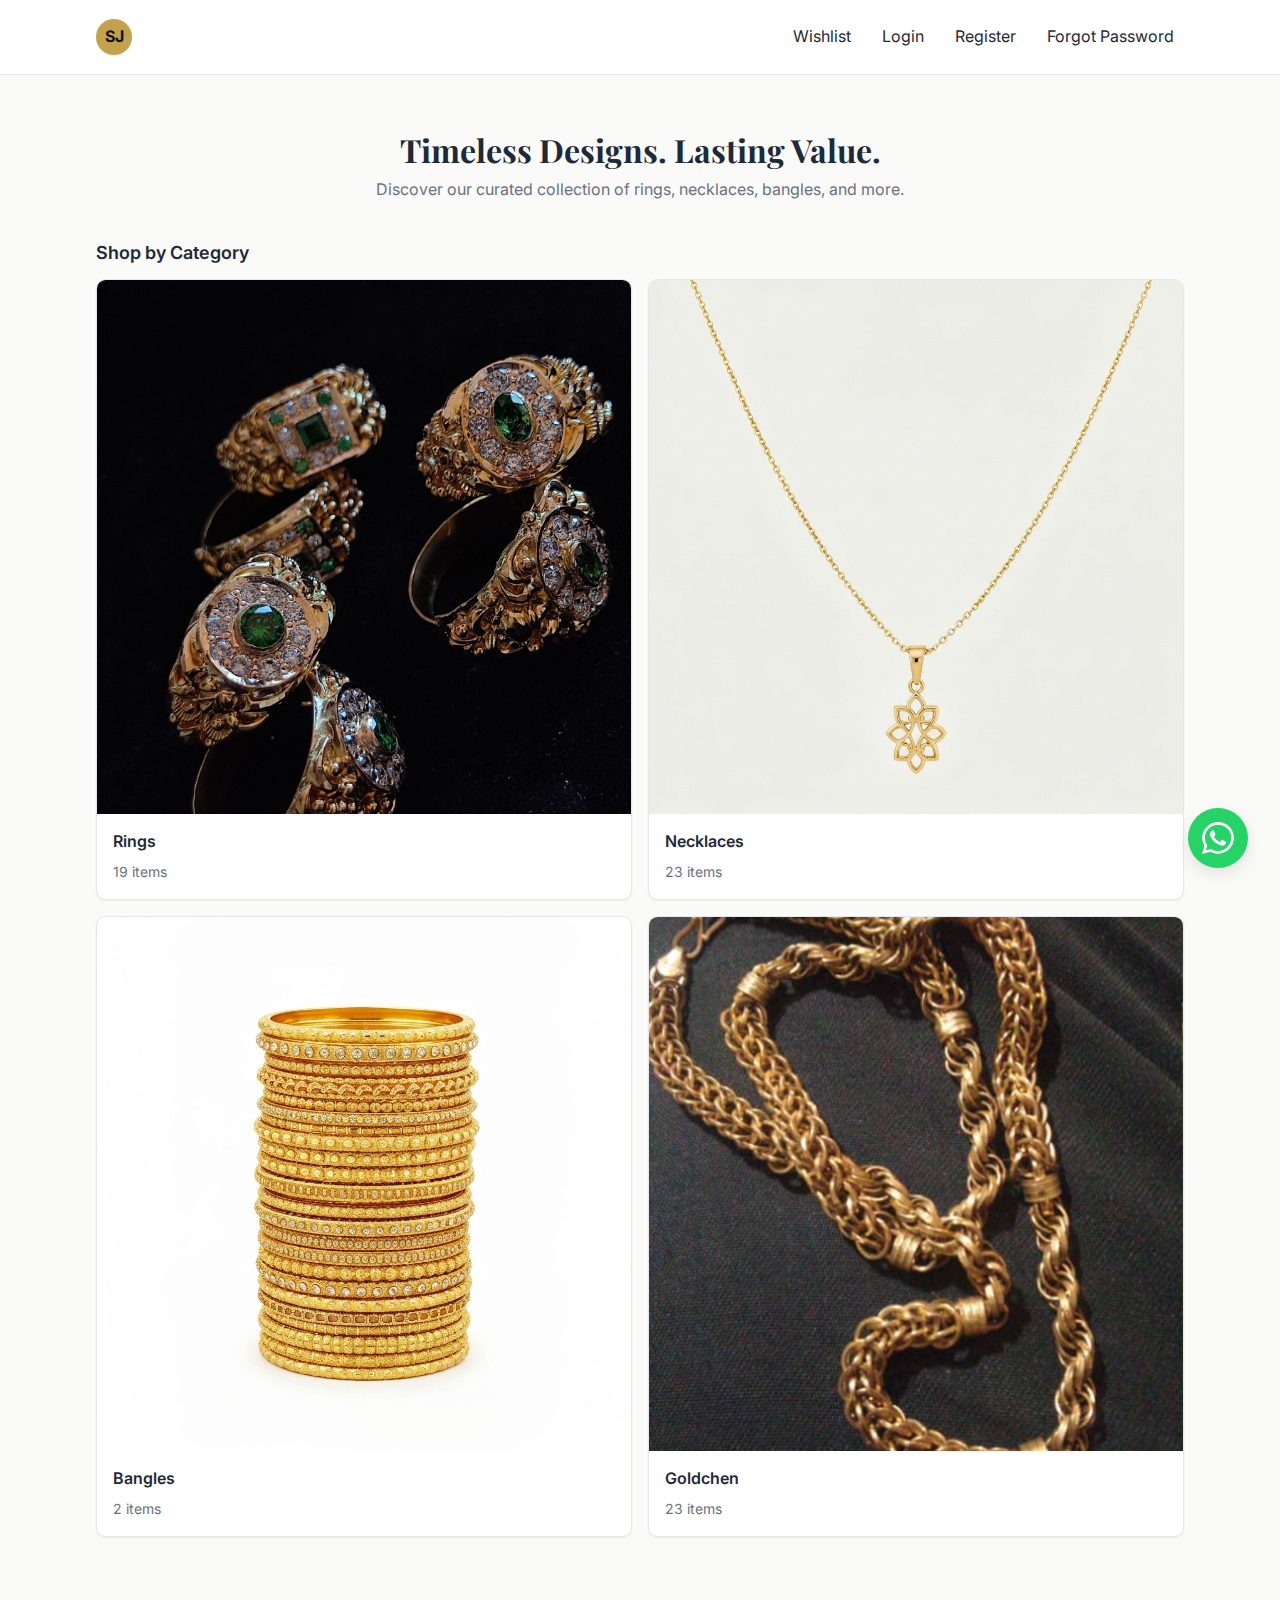
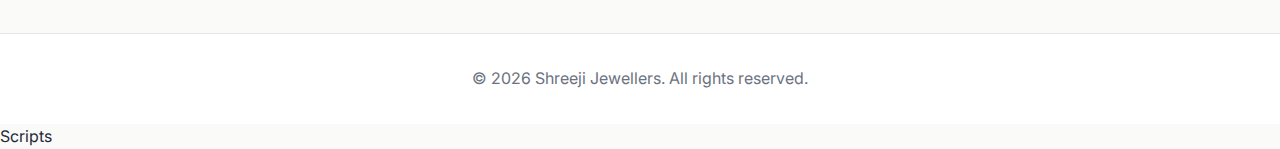
<file: index.html>
<!DOCTYPE html>
<html lang="en">
<head>
  <meta charset="UTF-8" />
  <meta name="viewport" content="width=device-width, initial-scale=1" />
  <title>Shreeji Jewellers — Categories</title>
  <meta name="description" content="Explore rings, necklaces, bangles and more at Shreeji Jewellers." />
  <link rel="preconnect" href="https://fonts.gstatic.com" crossorigin />
  <link href="https://fonts.googleapis.com/css2?family=Inter:wght@400;600&family=Playfair+Display:wght@600;700&display=swap" rel="stylesheet" /> 
  <link rel="stylesheet" href="assets/css/style.css" />
</head>
<body data-page="home">
  <header class="site-header">
    <div class="container header-inner">
      <a href="index.html" class="brand">
        <span class="brand-mark" aria-hidden="true">SJ</span>
        <span class="sr-only">Shreeji Jewellers</span>
      </a>
      <nav class="nav">
        <a class="nav-link wishlist-badge" href="wishlist.html">
    Wishlist
    <span class="wishlist-count" style="display: none;">0</span>
  </a>
        <a class="nav-link" href="login.html">Login</a>
        <a class="nav-link" href="register.html">Register</a>
        <a class="nav-link" href="forgot-password.html">Forgot Password</a>
      </nav>
    </div>
  </header>

  <main class="container">
    <section class="hero">
      <h1 class="hero-title">Timeless Designs. Lasting Value.</h1>
      <p class="hero-subtitle text-pretty">
        Discover our curated collection of rings, necklaces, bangles, and more.
      </p>
    </section>

    <section aria-labelledby="categories-title" class="section">
      <div class="section-head">
        <h2 id="categories-title" class="section-title">Shop by Category</h2>
      </div>
      <div class="grid grid-cards" data-categories></div>
      <div class="empty" data-categories-empty hidden>
        No categories found.
      </div>
    </section>
  </main>

  <footer class="site-footer">
    <div class="container footer-inner">
      <p>&copy; <span id="year"></span> Shreeji Jewellers. All rights reserved.</p>
    </div>
  </footer>

   Scripts 
  <script src="assets/js/script.js" defer></script>
</body>
</html>
</file>
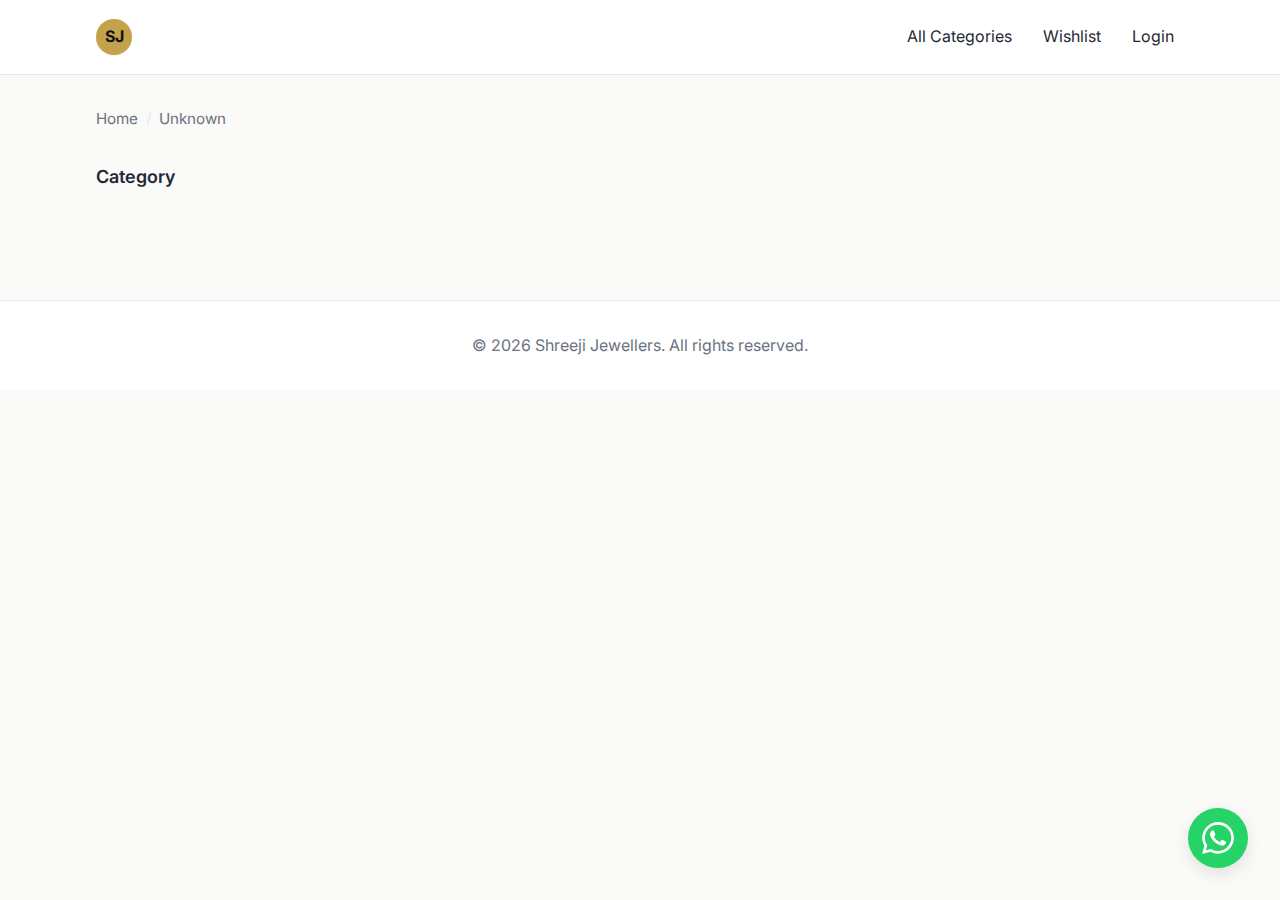
<file: category.html>
<!DOCTYPE html>
<html lang="en">
<head>
  <meta charset="UTF-8" />
  <meta name="viewport" content="width=device-width, initial-scale=1" />
  <title>Shreeji Jewellers — Category</title>
  <meta name="description" content="Browse items in the selected jewellery category." />
  <link rel="preconnect" href="https://fonts.gstatic.com" crossorigin />
  <link href="https://fonts.googleapis.com/css2?family=Inter:wght@400;600&family=Playfair+Display:wght@600;700&display=swap" rel="stylesheet" />
  <link rel="stylesheet" href="assets/css/style.css" />
</head>
<body data-page="category">
  <header class="site-header">
    <div class="container header-inner">
      <a href="index.html" class="brand">
        <span class="brand-mark" aria-hidden="true">SJ</span>
        <span class="sr-only">Shreeji Jewellers</span>
      </a>
      <nav class="nav">
        <a class="nav-link" href="index.html">All Categories</a>
        <a class="nav-link wishlist-badge" href="wishlist.html">
    Wishlist
    <span class="wishlist-count" style="display: none;">0</span>
</a>
        <a class="nav-link" href="login.html">Login</a>
      </nav>
    </div>
  </header>

  <main class="container">
    <section class="breadcrumbs">
      <a href="index.html" class="crumb">Home</a>
      <span aria-hidden="true" class="crumb-sep">/</span>
      <span class="crumb" data-category-name>Category</span>
    </section>

    <section aria-labelledby="items-title" class="section">
      <div class="section-head">
        <h1 id="items-title" class="section-title" data-category-title>Items</h1>
      </div>
      <div class="grid grid-gallery" data-items></div>
      <div class="empty" data-items-empty hidden>
        No items found for this category.
      </div>
    </section>
  </main>

  <footer class="site-footer">
    <div class="container footer-inner">
      <p>&copy; <span id="year"></span> Shreeji Jewellers. All rights reserved.</p>
    </div>
  </footer>

  <script src="assets/js/script.js" defer></script>
</body>
</html>
</file>
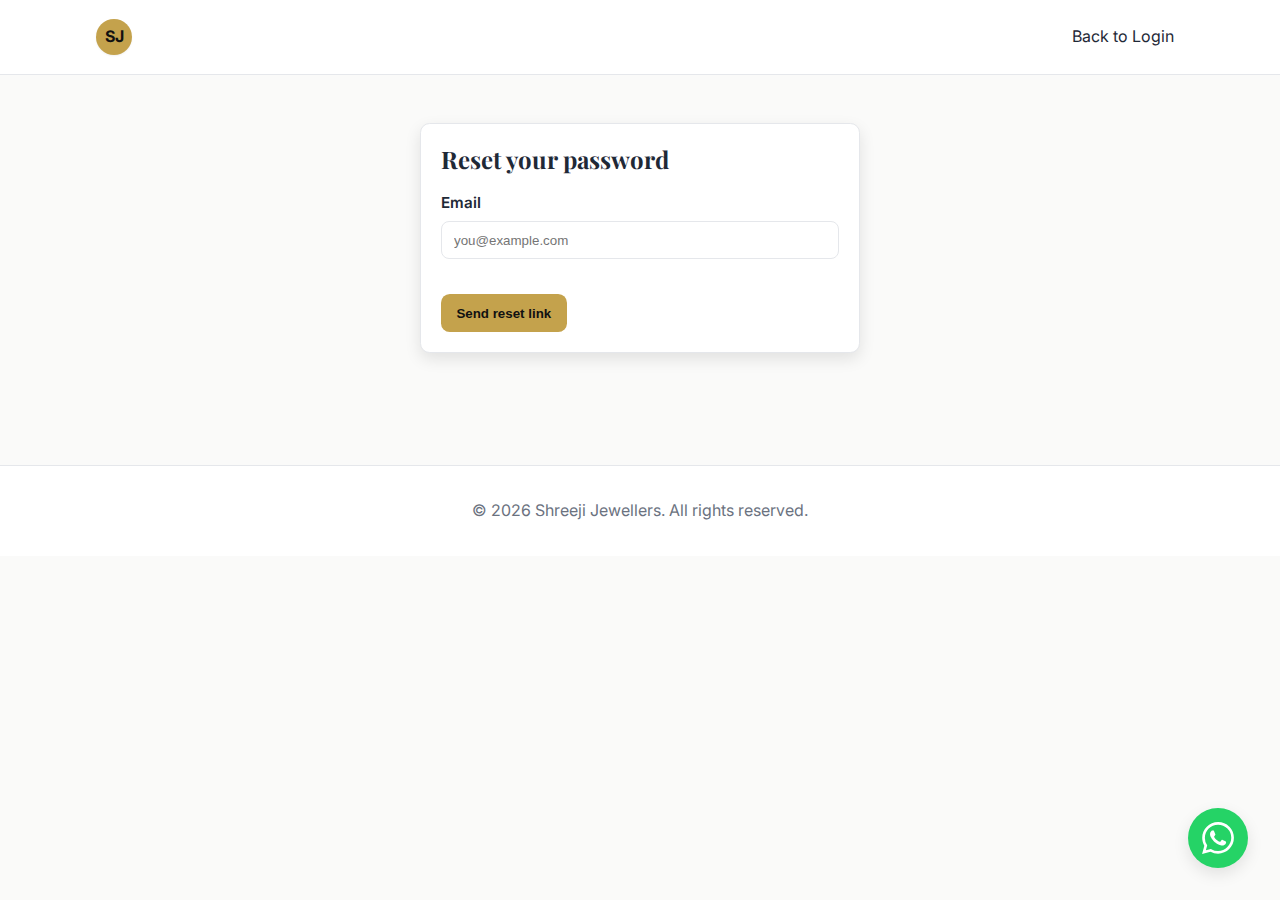
<file: forgot-password.html>
<!DOCTYPE html>
<html lang="en">
<head>
  <meta charset="UTF-8" />
  <meta name="viewport" content="width=device-width, initial-scale=1" />
  <title>Forgot Password — Shreeji Jewellers</title>
  <meta name="description" content="Reset your Shreeji Jewellers account password." />
  <link rel="preconnect" href="https://fonts.gstatic.com" crossorigin />
  <link href="https://fonts.googleapis.com/css2?family=Inter:wght@400;600&family=Playfair+Display:wght@600;700&display=swap" rel="stylesheet" />
  <link rel="stylesheet" href="assets/css/style.css" />
</head>
<body data-page="forgot">
  <header class="site-header">
    <div class="container header-inner">
      <a href="index.html" class="brand">
        <span class="brand-mark" aria-hidden="true">SJ</span>
        <span class="sr-only">Shreeji Jewellers</span>
      </a>
      <nav class="nav">
        <a class="nav-link" href="login.html">Back to Login</a>
      </nav>
    </div>
  </header>

  <main class="container">
    <section class="auth">
      <div class="auth-card" role="form" aria-labelledby="forgot-title">
        <h1 id="forgot-title" class="auth-title">Reset your password</h1>
        <form id="forgotForm" novalidate>
          <div class="field">
            <label for="forgot-email" class="label">Email</label>
            <input id="forgot-email" name="email" type="email" class="input" placeholder="you@example.com" required />
            <p class="error" data-error-for="forgot-email" aria-live="polite"></p>
          </div>
          <div class="actions">
            <button type="submit" class="btn btn-primary">Send reset link</button>
          </div>
        </form>
      </div>
    </section>
  </main>

  <footer class="site-footer">
    <div class="container footer-inner">
      <p>&copy; <span id="year"></span> Shreeji Jewellers. All rights reserved.</p>
    </div>
  </footer>

  <script src="assets/js/script.js" defer></script>
</body>
</html>
</file>
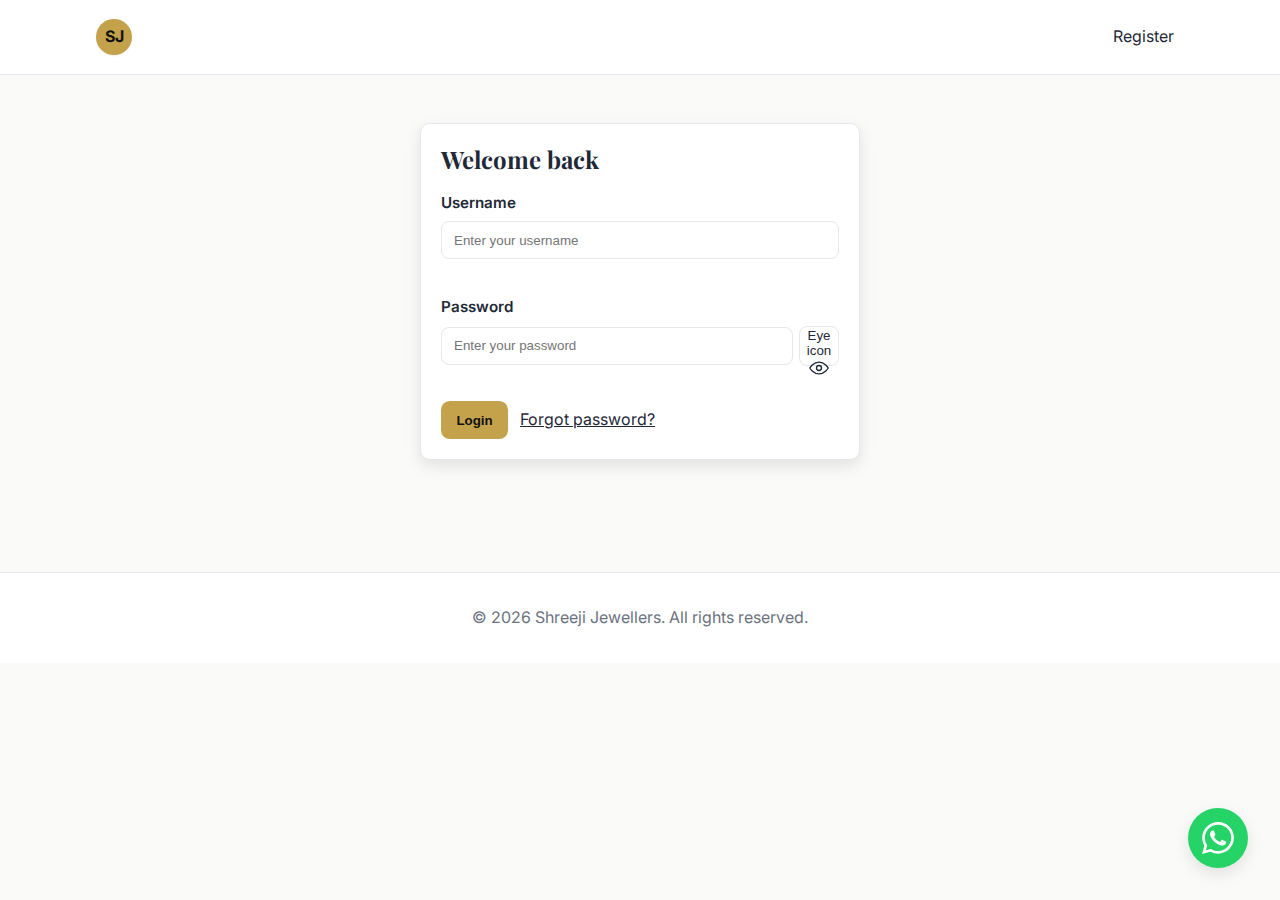
<file: login.html>
<!DOCTYPE html>
<html lang="en">
<head>
  <meta charset="UTF-8" />
  <meta name="viewport" content="width=device-width, initial-scale=1" />
  <title>Login — Shreeji Jewellers</title>
  <meta name="description" content="Login to your Shreeji Jewellers account." />
  <link rel="preconnect" href="https://fonts.gstatic.com" crossorigin />
  <link href="https://fonts.googleapis.com/css2?family=Inter:wght@400;600&family=Playfair+Display:wght@600;700&display=swap" rel="stylesheet" />
  <link rel="stylesheet" href="assets/css/style.css" />
</head>
<body data-page="login">
  <header class="site-header">
    <div class="container header-inner">
      <a href="index.html" class="brand">
        <span class="brand-mark" aria-hidden="true">SJ</span>
        <span class="sr-only">Shreeji Jewellers</span>
      </a>
      <nav class="nav">
        <a class="nav-link" href="register.html">Register</a>
      </nav>
    </div>
  </header>

  <main class="container">
    <section class="auth">
      <div class="auth-card" role="form" aria-labelledby="login-title">
        <h1 id="login-title" class="auth-title">Welcome back</h1>
        <form id="loginForm" novalidate>
          <div class="field">
            <label for="login-username" class="label">Username</label>
            <input id="login-username" name="username" type="text" class="input" placeholder="Enter your username" required />
            <p class="error" data-error-for="login-username" aria-live="polite"></p>
          </div>

          <div class="field">
            <label for="login-password" class="label">Password</label>
            <div class="input-group">
              <input id="login-password" name="password" type="password" class="input" placeholder="Enter your password" required minlength="6" />
              <button type="button" class="icon-btn password-toggle" aria-label="Show password" data-target="login-password">
                 Eye icon 
                <svg width="20" height="20" viewBox="0 0 24 24" fill="none" aria-hidden="true">
                  <path d="M1 12s4-7 11-7 11 7 11 7-4 7-11 7S1 12 1 12Z" stroke="currentColor" stroke-width="1.6" />
                  <circle cx="12" cy="12" r="3" stroke="currentColor" stroke-width="1.6" />
                </svg>
              </button>
            </div>
            <p class="error" data-error-for="login-password" aria-live="polite"></p>
          </div>

          <div class="actions">
            <button type="submit" class="btn btn-primary">Login</button>
            <a href="forgot-password.html" class="link">Forgot password?</a>
          </div>
        </form>
      </div>
    </section>
  </main>

  <footer class="site-footer">
    <div class="container footer-inner">
      <p>&copy; <span id="year"></span> Shreeji Jewellers. All rights reserved.</p>
    </div>
  </footer>

  <script src="assets/js/script.js" defer></script>
</body>
</html>
</file>
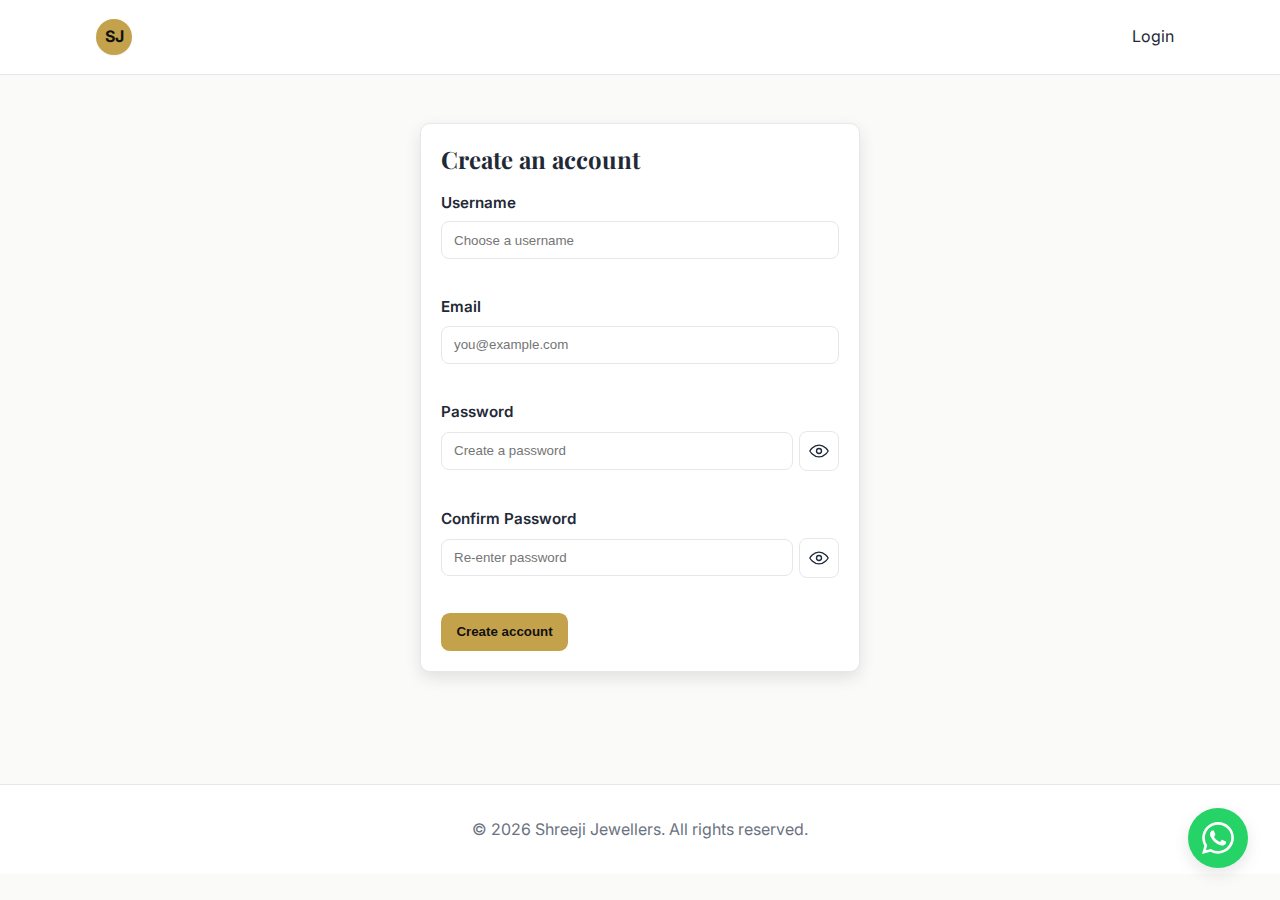
<file: register.html>
<!DOCTYPE html>
<html lang="en">
<head>
  <meta charset="UTF-8" />
  <meta name="viewport" content="width=device-width, initial-scale=1" />
  <title>Register — Shreeji Jewellers</title>
  <meta name="description" content="Create your account at Shreeji Jewellers." />
  <link rel="preconnect" href="https://fonts.gstatic.com" crossorigin />
  <link href="https://fonts.googleapis.com/css2?family=Inter:wght@400;600&family=Playfair+Display:wght@600;700&display=swap" rel="stylesheet" />
  <link rel="stylesheet" href="assets/css/style.css" />
</head>
<body data-page="register">
  <header class="site-header">
    <div class="container header-inner">
      <a href="index.html" class="brand">
        <span class="brand-mark" aria-hidden="true">SJ</span>
        <span class="sr-only">Shreeji Jewellers</span>
      </a>
      <nav class="nav">
        <a class="nav-link" href="login.html">Login</a>
      </nav>
    </div>
  </header>

  <main class="container">
    <section class="auth">
      <div class="auth-card" role="form" aria-labelledby="register-title">
        <h1 id="register-title" class="auth-title">Create an account</h1>
        <form id="registerForm" novalidate>
          <div class="field">
            <label for="reg-username" class="label">Username</label>
            <input id="reg-username" name="username" type="text" class="input" placeholder="Choose a username" required />
            <p class="error" data-error-for="reg-username" aria-live="polite"></p>
          </div>

          <div class="field">
            <label for="reg-email" class="label">Email</label>
            <input id="reg-email" name="email" type="email" class="input" placeholder="you@example.com" required />
            <p class="error" data-error-for="reg-email" aria-live="polite"></p>
          </div>

          <div class="field">
            <label for="reg-password" class="label">Password</label>
            <div class="input-group">
              <input id="reg-password" name="password" type="password" class="input" placeholder="Create a password" required minlength="6" />
              <button type="button" class="icon-btn password-toggle" aria-label="Show password" data-target="reg-password">
                <svg width="20" height="20" viewBox="0 0 24 24" fill="none" aria-hidden="true">
                  <path d="M1 12s4-7 11-7 11 7 11 7-4 7-11 7S1 12 1 12Z" stroke="currentColor" stroke-width="1.6" />
                  <circle cx="12" cy="12" r="3" stroke="currentColor" stroke-width="1.6" />
                </svg>
              </button>
            </div>
            <p class="error" data-error-for="reg-password" aria-live="polite"></p>
          </div>

          <div class="field">
            <label for="reg-confirm" class="label">Confirm Password</label>
            <div class="input-group">
              <input id="reg-confirm" name="confirm" type="password" class="input" placeholder="Re-enter password" required minlength="6" />
              <button type="button" class="icon-btn password-toggle" aria-label="Show password" data-target="reg-confirm">
                <svg width="20" height="20" viewBox="0 0 24 24" fill="none" aria-hidden="true">
                  <path d="M1 12s4-7 11-7 11 7 11 7-4 7-11 7S1 12 1 12Z" stroke="currentColor" stroke-width="1.6" />
                  <circle cx="12" cy="12" r="3" stroke="currentColor" stroke-width="1.6" />
                </svg>
              </button>
            </div>
            <p class="error" data-error-for="reg-confirm" aria-live="polite"></p>
          </div>

          <div class="actions">
            <button type="submit" class="btn btn-primary">Create account</button>
          </div>
        </form>
      </div>
    </section>
  </main>

  <footer class="site-footer">
    <div class="container footer-inner">
      <p>&copy; <span id="year"></span> Shreeji Jewellers. All rights reserved.</p>
    </div>
  </footer>

  <script src="assets/js/script.js" defer></script>
</body>
</html>
</file>
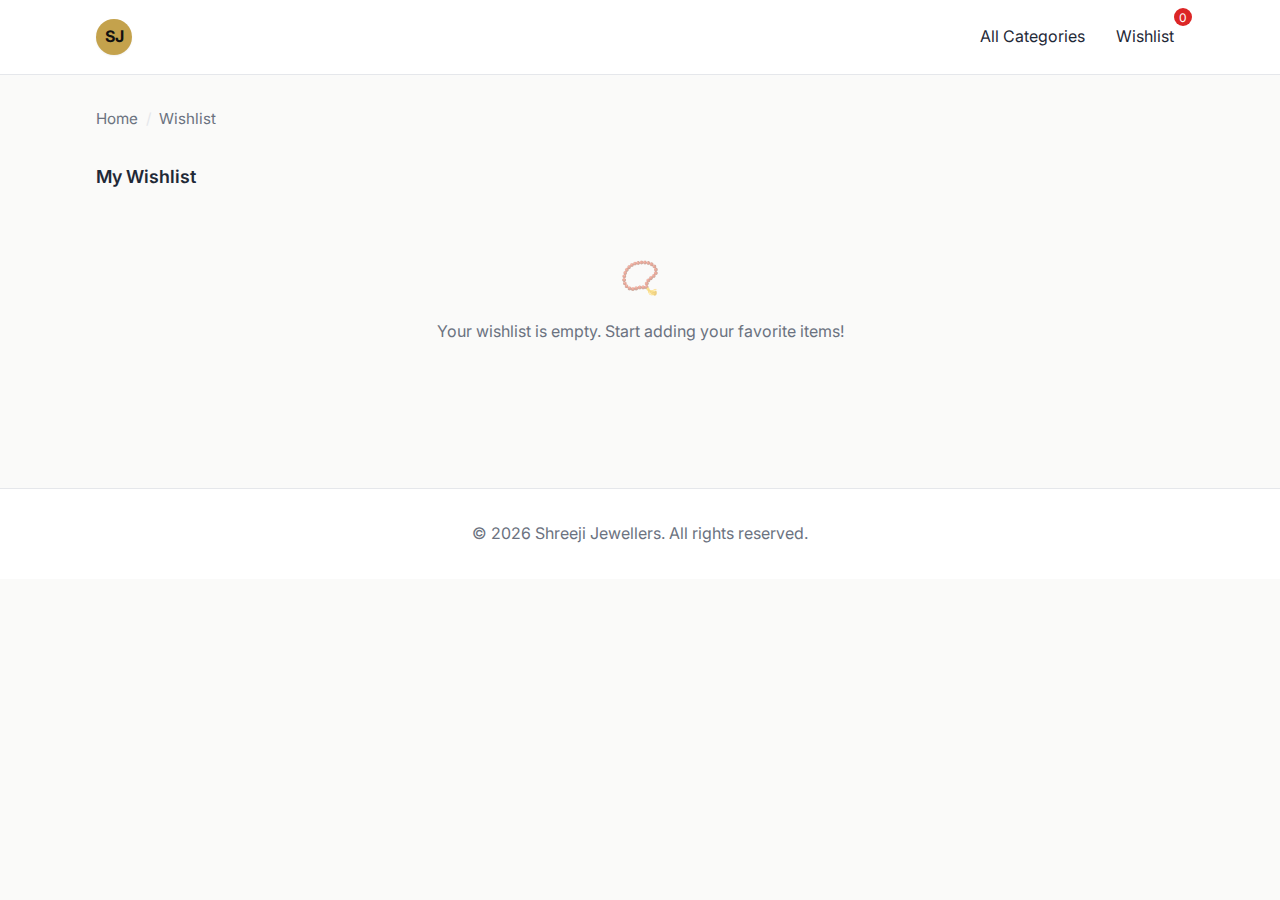
<file: wishlist.html>
<!DOCTYPE html>
<html lang="en">
<head>
  <meta charset="UTF-8" />
  <meta name="viewport" content="width=device-width, initial-scale=1" />
  <title>My Wishlist — Shreeji Jewellers</title>
  <meta name="description" content="Your saved jewellery items at Shreeji Jewellers." />
  <link rel="preconnect" href="https://fonts.gstatic.com" crossorigin />
  <link href="https://fonts.googleapis.com/css2?family=Inter:wght@400;600&family=Playfair+Display:wght@600;700&display=swap" rel="stylesheet" />
  <link rel="stylesheet" href="assets/css/style.css" />
</head>
<body data-page="wishlist">
  <header class="site-header">
    <div class="container header-inner">
      <a href="index.html" class="brand">
        <span class="brand-mark" aria-hidden="true">SJ</span>
        <span class="sr-only">Shreeji Jewellers</span>
      </a>
      <nav class="nav">
        <a class="nav-link" href="index.html">All Categories</a>
        <a class="nav-link wishlist-badge" href="wishlist.html">
          Wishlist
          <span class="wishlist-count">0</span>
        </a>
      </nav>
    </div>
  </header>

  <main class="container">
    <section class="breadcrumbs">
      <a href="index.html" class="crumb">Home</a>
      <span aria-hidden="true" class="crumb-sep">/</span>
      <span class="crumb">Wishlist</span>
    </section>

    <section aria-labelledby="wishlist-title" class="section">
      <div class="section-head">
        <h1 id="wishlist-title" class="section-title">My Wishlist</h1>
      </div>
      <div class="grid grid-gallery" data-wishlist-items></div>
      <div class="empty" data-wishlist-empty hidden>
        Your wishlist is empty. Start adding your favorite items!
      </div>
    </section>
  </main>

  <footer class="site-footer">
    <div class="container footer-inner">
      <p>&copy; <span id="year"></span> Shreeji Jewellers. All rights reserved.</p>
    </div>
  </footer>

  <script>
    // Wishlist page functionality
    document.addEventListener('DOMContentLoaded', function() {
      // Set year
      document.getElementById('year').textContent = new Date().getFullYear();
      
      // Load wishlist items
      const wishlist = JSON.parse(localStorage.getItem('shreeji_wishlist') || '[]');
      const grid = document.querySelector('[data-wishlist-items]');
      const empty = document.querySelector('[data-wishlist-empty]');
      
      if (wishlist.length === 0) {
        empty.hidden = false;
      } else {
        empty.hidden = true;
        wishlist.forEach((item, index) => {
          const fig = document.createElement('figure');
          fig.className = 'card';
          
          const media = document.createElement('div');
          media.className = 'card-media';
          
          const img = document.createElement('img');
          img.src = item.image;
          img.alt = item.alt;
          media.appendChild(img);
          
          const cap = document.createElement('figcaption');
          cap.className = 'card-body';
          
          const nameP = document.createElement('p');
          nameP.className = 'card-meta';
          nameP.textContent = item.alt;
          cap.appendChild(nameP);
          
          if (item.weight) {
            const weightP = document.createElement('p');
            weightP.className = 'item-weight';
            weightP.textContent = `Weight: ${item.weight}`;
            cap.appendChild(weightP);
          }
          
          // Remove button
          const removeBtn = document.createElement('button');
          removeBtn.className = 'action-btn wishlist active';
          removeBtn.innerHTML = 'Remove from Wishlist';
          removeBtn.addEventListener('click', function() {
            const updatedWishlist = wishlist.filter(w => w.image !== item.image);
            localStorage.setItem('shreeji_wishlist', JSON.stringify(updatedWishlist));
            fig.remove();
            
            if (updatedWishlist.length === 0) {
              empty.hidden = false;
            }
            
            // Update badge
            const badge = document.querySelector('.wishlist-count');
            if (badge) {
              badge.textContent = updatedWishlist.length;
              badge.style.display = updatedWishlist.length > 0 ? 'grid' : 'none';
            }
          });
          
          cap.appendChild(removeBtn);
          fig.appendChild(media);
          fig.appendChild(cap);
          grid.appendChild(fig);
        });
      }
    });
  </script>
</body>
</html>
</file>
<file: assets/css/style.css>
/* Pure CSS (no Bootstrap). Responsive, accessible, and minimal. */

/* =========== Design Tokens (3-5 colors max) =========== */
:root {
  --bg: #fafaf9;
  --text: #1f2937;
  --muted: #6b7280;
  --border: #e5e7eb;
  --primary: #c4a24c; /* gold */
  --radius: 0.6rem;
  --shadow-sm: 0 1px 2px rgba(0, 0, 0, 0.06);
  --shadow-md: 0 6px 16px rgba(0, 0, 0, 0.1);
}

/* Base */
* {
  box-sizing: border-box;
}
html,
body {
  height: 100%;
}
body {
  margin: 0;
  background: var(--bg);
  color: var(--text);
  font-family: "Inter", system-ui, -apple-system, Segoe UI, Roboto, Arial, sans-serif;
  line-height: 1.6;
}

img {
  max-width: 100%;
  display: block;
}



.sr-only {
  position: absolute;
  width: 1px;
  height: 1px;
  padding: 0;
  margin: -1px;
  overflow: hidden;
  clip: rect(0, 0, 0, 0);
  white-space: nowrap;
  border: 0;
}

.text-pretty {
  text-wrap: pretty;
}

/* Header */
.site-header {
  border-bottom: 1px solid var(--border);
  background: #fff;
}
.header-inner {
  display: flex;
  align-items: center;
  justify-content: space-between;
  padding: 0.75rem 0;
}
.brand {
  display: inline-flex;
  align-items: center;
  gap: 0.5rem;
  text-decoration: none;
  color: var(--text);
}
.brand-mark {
  display: inline-grid;
  place-items: center;
  width: 36px;
  height: 36px;
  border-radius: 50%;
  background: var(--primary);
  color: #111;
  font-weight: 700;
  box-shadow: var(--shadow-sm);
}
.nav {
  display: flex;
  align-items: center;
  gap: 0.75rem;
}
.nav-link {
  color: var(--text);
  text-decoration: none;
  padding: 0.5rem 0.6rem;
  border-radius: 0.4rem;
}
.nav-link:hover {
  background: var(--border);
}

/* Footer */
.site-footer {
  border-top: 1px solid var(--border);
  background: #fff;
  margin-top: 3rem;
}
.footer-inner {
  padding: 1rem 0;
  text-align: center;
  color: var(--muted);
}

/* Hero */
.hero {
  padding: 2.5rem 0 1.25rem;
  text-align: center;
}
.hero-title {
  font-family: "Playfair Display", Georgia, serif;
  font-weight: 700;
  font-size: 2rem;
  line-height: 1.2;
  margin: 0 0 0.5rem;
}
.hero-subtitle {
  color: var(--muted);
  margin: 0 auto;
  max-width: 56ch;
}

/* Sections */
.section {
  padding: 1rem 0 2rem;
}
.section-head {
  margin-bottom: 0.75rem;
}
.section-title {
  font-weight: 600;
  font-size: 1.125rem;
  margin: 0;
}

/* Grids */
.grid {
  display: grid;
  gap: 1rem;
}
.grid-cards {
  grid-template-columns: repeat(2, minmax(0, 1fr));
}
.grid-gallery {
  grid-template-columns: repeat(2, minmax(0, 1fr));
  cursor: pointer;
}
@media (min-width: 720px) {
  .grid-cards {
    grid-template-columns: repeat(3, minmax(1, 1fr));
  }
  .grid-gallery {
    grid-template-columns: repeat(4, minmax(1, 1fr));
  }
}

/* Cards */
.card {
  background: #fff;
  border: 1px solid var(--border);
  border-radius: var(--radius);
  overflow: hidden;
  box-shadow: var(--shadow-sm);
  transition: transform .2s;
}
.card:hover {
  transform: translateY(-2px);
}
.card-media {
  aspect-ratio: 4 / 3;
  background: #fff;
  display: block;
  overflow: hidden;
}
.card-media img {
  width: 100%;
  height: 100%;
  object-fit: cover;
}
.card-body {
  padding: 0.75rem;
  display: grid;
  gap: 0.35rem;
}
.card-title {
  font-weight: 600;
  margin: 0;
  font-size: 1rem;
}
.card-meta {
  color: var(--muted);
  font-size: 0.875rem;
}
.card-link {
  text-decoration: none;
  color: inherit;
}

/* Empty states */
.empty {
  text-align: center;
  color: var(--muted);
  padding: 1rem 0.5rem;
}

/* Breadcrumbs */
.breadcrumbs {
  display: flex;
  align-items: center;
  gap: 0.5rem;
  padding: 1rem 0;
  color: var(--muted);
  font-size: 0.95rem;
}
.crumb {
  color: var(--muted);
  text-decoration: none;
}
.crumb:hover {
  color: var(--text);
}
.crumb-sep {
  color: var(--border);
}

/* Auth */
.auth {
  display: grid;
  place-items: center;
  padding: 2rem 0 3rem;
}
.auth-card {
  background: #fff;
  width: 100%;
  max-width: 440px;
  border: 1px solid var(--border);
  border-radius: var(--radius);
  box-shadow: var(--shadow-md);
  padding: 1.25rem;
}
.auth-title {
  font-family: "Playfair Display", Georgia, serif;
  font-size: 1.5rem;
  margin: 0 0 1rem;
  line-height: 1.25;
}

/* Forms */
.field {
  margin-bottom: 0.9rem;
}
.label {
  display: inline-block;
  margin-bottom: 0.4rem;
  font-weight: 600;
  font-size: 0.95rem;
}
.input,
.input-group .input {
  width: 100%;
  padding: 0.65rem 0.75rem;
  border: 1px solid var(--border);
  border-radius: 0.5rem;
  background: #fff;
  color: var(--text);
  outline: none;
  transition: box-shadow .15s, border-color .15s;
}
.input:focus {
  border-color: var(--primary);
  box-shadow: 0 0 0 4px rgba(196, 162, 76, 0.15);
}
.input-group {
  display: grid;
  grid-template-columns: 1fr auto;
  align-items: center;
  gap: 0.35rem;
}
.icon-btn {
  border: 1px solid var(--border);
  background: #fff;
  color: var(--text);
  border-radius: 0.5rem;
  width: 40px;
  height: 40px;
  display: inline-grid;
  place-items: center;
  cursor: pointer;
}
.icon-btn:hover {
  background: #f7f7f7;
}
.error {
  color: #b00020;
  min-height: 1.2em;
  font-size: 0.875rem;
  margin: 0.25rem 0 0;
}

/* Buttons & Links */
.btn {
  display: inline-flex;
  align-items: center;
  justify-content: center;
  padding: 0.65rem 0.9rem;
  border-radius: 0.55rem;
  border: 1px solid transparent;
  cursor: pointer;
  text-decoration: none;
  font-weight: 600;
}
.btn-primary {
  background: var(--primary);
  color: #111;
}
.btn-primary:hover {
  filter: brightness(0.97);
}
.actions {
  display: flex;
  align-items: center;
  gap: 0.75rem;
  margin-top: 0.5rem;
}
.link {
  color: var(--text);
  text-decoration: underline;
}

.item-weight {
  font-size: 0.9rem;
  color: #777;
  margin-top: 4px;
}

/* Focus styles for a11y */
a:focus,
button:focus,
input:focus {
  outline: none;
}
a:focus-visible,
button:focus-visible,
input:focus-visible {
  box-shadow: 0 0 0 4px rgba(196, 162, 76, 0.25);
  border-radius: 6px;
}

/* Add to style.css after existing styles */

/* Search & Filter Bar */
.search-filter-bar {
  background: #fff;
  border: 1px solid var(--border);
  border-radius: var(--radius);
  padding: 1rem;
  margin-bottom: 1.5rem;
  box-shadow: var(--shadow-sm);
}

.search-box {
  display: grid;
  grid-template-columns: 1fr auto;
  gap: 0.5rem;
  margin-bottom: 1rem;
}

.search-input {
  padding: 0.65rem 0.75rem;
  border: 1px solid var(--border);
  border-radius: 0.5rem;
  font-size: 0.95rem;
}

.filter-controls {
  display: grid;
  grid-template-columns: 1fr 1fr auto;
  gap: 0.75rem;
  align-items: end;
}

.filter-group {
  display: flex;
  flex-direction: column;
  gap: 0.25rem;
}

.filter-label {
  font-size: 0.875rem;
  font-weight: 600;
  color: var(--text);
}

.filter-select,
.filter-input {
  padding: 0.5rem 0.75rem;
  border: 1px solid var(--border);
  border-radius: 0.5rem;
  background: #fff;
  font-size: 0.9rem;
}

/* Item Actions */
.item-actions {
  display: flex;
  gap: 9.5rem;
  margin-top: 0.75rem;
  padding-top: 0.75rem;
  border-top: 1px solid var(--border);
}

.action-btn {
  display: inline-flex;
  align-items: center;
  justify-content: center;
  padding: 0.4rem 0.6rem;
  border: 1px solid var(--border);
  border-radius: 0.4rem;
  background: #fff;
  color: var(--text);
  text-decoration: none;
  font-size: 0.875rem;
  cursor: pointer;
  transition: all 0.2s;
  gap: 0.25rem;
}

.action-btn:hover {
  background: #f8f8f8;
  transform: translateY(-1px);
}

.action-btn.whatsapp {
  background: #25D366;
  color: white;
  border-color: #25D366;
}

.action-btn.wishlist {
  background: #fff;
  color: #dc2626;
  border-color: #dc2626;
}

.action-btn.wishlist.active {
  background: #dc2626;
  color: white;
}

.action-btn svg {
  width: 45px;
  height: 35px;
}

/* Sort Controls */
.sort-controls {
  display: flex;
  align-items: center;
  gap: 0.5rem;
  margin-bottom: 1rem;
}

.sort-label {
  font-size: 0.9rem;
  color: var(--muted);
  font-weight: 600;
}

/* Wishlist Badge */
.wishlist-badge {
  position: relative;
}

.wishlist-count {
  position: absolute;
  top: -8px;
  right: -8px;
  background: #dc2626;
  color: white;
  border-radius: 50%;
  width: 18px;
  height: 18px;
  font-size: 0.75rem;
  display: grid;
  place-items: center;
}

/* WhatsApp Float Button */
.whatsapp-float {
  position: fixed;
  bottom: 2rem;
  right: 2rem;
  background: #25D366;
  color: white;
  width: 60px;
  height: 60px;
  border-radius: 50%;
  display: grid;
  place-items: center;
  box-shadow: var(--shadow-md);
  z-index: 1000;
  text-decoration: none;
  transition: transform 0.3s;
}

.whatsapp-float:hover {
  transform: scale(1.1);
}

.whatsapp-float svg {
  width: 32px;
  height: 32px;
}

/* Responsive */
@media (max-width: 768px) {
  .filter-controls {
    grid-template-columns: 1fr;
  }
  
  .search-box {
    grid-template-columns: 1fr;
  }
  
  .whatsapp-float {
    bottom: 1rem;
    right: 1rem;
    width: 50px;
    height: 50px;
  }
  
  .whatsapp-float svg {
    width: 24px;
    height: 24px;
  }
}

/* =========== Enhanced Responsive Grid =========== */

/* Base grid for all screen sizes */
.grid-gallery {
  grid-template-columns: repeat(1, minmax(0, 1fr));
  gap: 1rem;
}

/* Small devices (landscape phones, 480px and up) */
@media (min-width: 480px) {
  .grid-gallery {
    grid-template-columns: repeat(2, minmax(0, 1fr));
  }
}

/* Medium devices (tablets, 768px and up) */
@media (min-width: 768px) {
  .grid-gallery {
    grid-template-columns: repeat(3, minmax(0, 1fr));
  }
}

/* Large devices (desktops, 1024px and up) */
@media (min-width: 1024px) {
  .grid-gallery {
    grid-template-columns: repeat(4, minmax(0, 1fr));
  }
}

/* Extra large devices (large desktops, 1200px and up) */
@media (min-width: 1200px) {
  .grid-gallery {
    grid-template-columns: repeat(3, minmax(0, 1fr));
    gap: 1.5rem;
  }
}

/* =========== Enhanced Card Responsiveness =========== */
.card {
  background: #fff;
  border: 1px solid var(--border);
  border-radius: var(--radius);
  overflow: hidden;
  box-shadow: var(--shadow-sm);
  transition: transform 0.2s ease, box-shadow 0.2s ease;
  height: 100%;
  display: flex;
  flex-direction: column;
}

.card:hover {
  transform: translateY(-4px);
  box-shadow: var(--shadow-md);
}

.card-media {
  aspect-ratio: 1 / 1;
  background: #f8f8f8;
  display: block;
  overflow: hidden;
  position: relative;
}

.card-media img {
  width: 100%;
  height: 100%;
  object-fit: cover;
  transition: transform 0.3s ease;
}

.card:hover .card-media img {
  transform: scale(1.05);
}

.card-body {
  padding: 1rem;
  display: flex;
  flex-direction: column;
  flex-grow: 1;
  gap: 0.5rem;
}

.card-title {
  font-weight: 600;
  margin: 0;
  font-size: 1rem;
  line-height: 1.4;
}

.card-meta {
  color: var(--muted);
  font-size: 0.875rem;
  margin: 0;
}

/* =========== Enhanced Item Actions Responsiveness =========== */
.item-actions {
  display: flex;
  gap: 0.5rem;
  margin-top: auto;
  padding-top: 0.75rem;
  border-top: 1px solid var(--border);
  flex-wrap: wrap;
  flex-direction: column;
}

.action-btn {
  display: inline-flex;
  align-items: center;
  justify-content: center;
  padding: 0.5rem 0.75rem;
  border: 1px solid var(--border);
  border-radius: 0.4rem;
  background: #fff;
  color: var(--text);
  text-decoration: none;
  font-size: 0.8rem;
  cursor: pointer;
  transition: all 0.2s ease;
  gap: 0.25rem;
  flex: 1;
  min-width: 0;
  white-space: nowrap;
}

.action-btn:hover {
  background: #f8f8f8;
  transform: translateY(-1px);
}

.action-btn svg {
  width: 16px;
  height: 16px;
  flex-shrink: 0;
}

/* WhatsApp button specific styles */
.action-btn.whatsapp {
  background: #25D366;
  color: white;
  border-color: #25D366;
  flex: 1.5;
}

.action-btn.whatsapp:hover {
  background: #128C7E;
  border-color: #128C7E;
}

/* Wishlist button specific styles */
.action-btn.wishlist {
  background: #fff;
  color: #dc2626;
  border-color: #dc2626;
}

.action-btn.wishlist.active {
  background: #dc2626;
  color: white;
}

.action-btn.wishlist:hover {
  background: #dc2626;
  color: white;
}

/* =========== Enhanced Search & Filter Responsiveness =========== */
.search-filter-bar {
  background: #fff;
  border: 1px solid var(--border);
  border-radius: var(--radius);
  padding: 1rem;
  margin-bottom: 1.5rem;
  box-shadow: var(--shadow-sm);
}

.search-box {
  display: grid;
  grid-template-columns: 1fr auto;
  gap: 0.5rem;
  margin-bottom: 1rem;
}

.filter-controls {
  display: grid;
  grid-template-columns: 1fr;
  gap: 0.75rem;
  align-items: end;
}

/* Small devices and up */
@media (min-width: 480px) {
  .filter-controls {
    grid-template-columns: 1fr 1fr;
  }
}

/* Medium devices and up */
@media (min-width: 768px) {
  .filter-controls {
    grid-template-columns: 1fr 1fr auto;
  }
  
  .search-box {
    grid-template-columns: 1fr auto;
  }
}

.filter-group {
  display: flex;
  flex-direction: column;
  gap: 0.25rem;
}

.filter-label {
  font-size: 0.875rem;
  font-weight: 600;
  color: var(--text);
}

.filter-select,
.filter-input {
  padding: 0.5rem 0.75rem;
  border: 1px solid var(--border);
  border-radius: 0.5rem;
  background: #fff;
  font-size: 0.9rem;
  width: 100%;
}

/* =========== Enhanced Container Padding =========== */
.container {
  width: 100%;
  max-width: 1120px;
  padding: 1rem 1rem;
  margin: 0 auto;
}

/* Extra padding on mobile for better touch targets */
@media (max-width: 767px) {
  .container {
    padding: 1rem 1rem 0.75rem;
    gap: 1rem;
  }
  
  .card-body {
    padding: 0.75rem;
  }
  
  .action-btn {
    padding: 0.6rem 0.5rem;
    font-size: 0.75rem;
  }
  
  .action-btn svg {
    width: 14px;
    height: 14px;
  }
}

/* =========== Touch Device Optimizations =========== */
@media (hover: none) {
  .card:hover {
    transform: none;
  }
  
  .action-btn:hover {
    transform: none;
  }
  
  .card:hover .card-media img {
    transform: none;
  }
}

/* Ensure images are always responsive */
img {
  max-width: 100%;
  height: auto;
  display: block;
}

/* =========== Improved Empty State =========== */
.empty {
  text-align: center;
  color: var(--muted);
  padding: 3rem 1rem;
  grid-column: 1 / -1;
}

.empty:before {
  content: "📿";
  font-size: 2rem;
  display: block;
  margin-bottom: 1rem;
  opacity: 0.5;
}


/* =========== Order Modal Styles =========== */
.order-modal {
  position: fixed;
  top: 0;
  left: 0;
  width: 100%;
  height: 100%;
  background: rgba(0, 0, 0, 0.7);
  display: flex;
  justify-content: center;
  align-items: center;
  z-index: 10000;
  padding: 1rem;
}

.order-modal.hidden {
  display: none;
}

.order-modal-content {
  background: white;
  border-radius: var(--radius);
  width: 100%;
  max-width: 500px;
  max-height: 90vh;
  overflow-y: auto;
  box-shadow: var(--shadow-md);
}

.order-modal-header {
  padding: 1.25rem;
  border-bottom: 1px solid var(--border);
  display: flex;
  justify-content: space-between;
  align-items: center;
}

.order-modal-title {
  font-family: "Playfair Display", Georgia, serif;
  font-size: 1.25rem;
  margin: 0;
  color: var(--text);
}

.order-modal-close {
  background: none;
  border: none;
  font-size: 1.5rem;
  cursor: pointer;
  color: var(--muted);
  padding: 0;
  width: 32px;
  height: 32px;
  display: grid;
  place-items: center;
  border-radius: 50%;
}

.order-modal-close:hover {
  background: var(--border);
}

.order-modal-body {
  padding: 1.25rem;
}

.order-product-preview {
  display: flex;
  gap: 1rem;
  margin-bottom: 1.5rem;
  padding: 1rem;
  background: var(--bg);
  border-radius: var(--radius);
  border: 1px solid var(--border);
}

.order-product-image {
  width: 80px;
  height: 80px;
  border-radius: var(--radius);
  overflow: hidden;
  flex-shrink: 0;
}

.order-product-image img {
  width: 100%;
  height: 100%;
  object-fit: cover;
}

.order-product-details {
  flex: 1;
}

.order-product-name {
  font-weight: 600;
  margin: 0 0 0.5rem 0;
  color: var(--text);
}

.order-product-weight {
  color: var(--muted);
  font-size: 0.9rem;
  margin: 0;
}

.order-form .field {
  margin-bottom: 1rem;
}

.order-form .label {
  display: block;
  margin-bottom: 0.4rem;
  font-weight: 600;
  font-size: 0.95rem;
  color: var(--text);
}

.order-form .input {
  width: 100%;
  padding: 0.65rem 0.75rem;
  border: 1px solid var(--border);
  border-radius: 0.5rem;
  background: #fff;
  color: var(--text);
  font-size: 0.95rem;
  transition: all 0.15s;
}

.order-form .input:focus {
  border-color: var(--primary);
  box-shadow: 0 0 0 4px rgba(196, 162, 76, 0.15);
  outline: none;
}

.order-form-actions {
  display: flex;
  gap: 0.75rem;
  margin-top: 1.5rem;
  padding-top: 1rem;
  border-top: 1px solid var(--border);
}

.order-form-actions .btn {
  flex: 1;
}

/* Order Success Message */
.order-success {
  text-align: center;
  padding: 2rem 1rem;
}

.order-success-icon {
  font-size: 3rem;
  margin-bottom: 1rem;
  display: block;
}

.order-success-title {
  font-family: "Playfair Display", Georgia, serif;
  font-size: 1.25rem;
  margin-bottom: 0.5rem;
  color: var(--text);
}

.order-success-message {
  color: var(--muted);
  margin-bottom: 1.5rem;
}

/* Order Now Button in Card */
.action-btn.order-now {
  background: var(--primary);
  color: #111;
  border-color: var(--primary);
  flex: 1;
}

.action-btn.order-now:hover {
  background: #b8943a;
  border-color: #b8943a;
  transform: translateY(-1px);
}

/* Enhanced Item Actions Layout */
.item-actions {
  display: flex;
  gap: 0.5rem;
  margin-top: auto;
  padding-top: 0.75rem;
  border-top: 1px solid var(--border);
  flex-wrap: wrap;
}

.item-actions .action-btn {
  flex: 1;
  min-width: 0;
  white-space: nowrap;
}

/* Responsive adjustments for modal */
@media (max-width: 480px) {
  .order-modal {
    padding: 0.5rem;
  }
  
  .order-product-preview {
    flex-direction: column;
    text-align: center;
  }
  
  .order-product-image {
    align-self: center;
  }
  
  .order-form-actions {
    flex-direction: column;
  }
}
</file>
